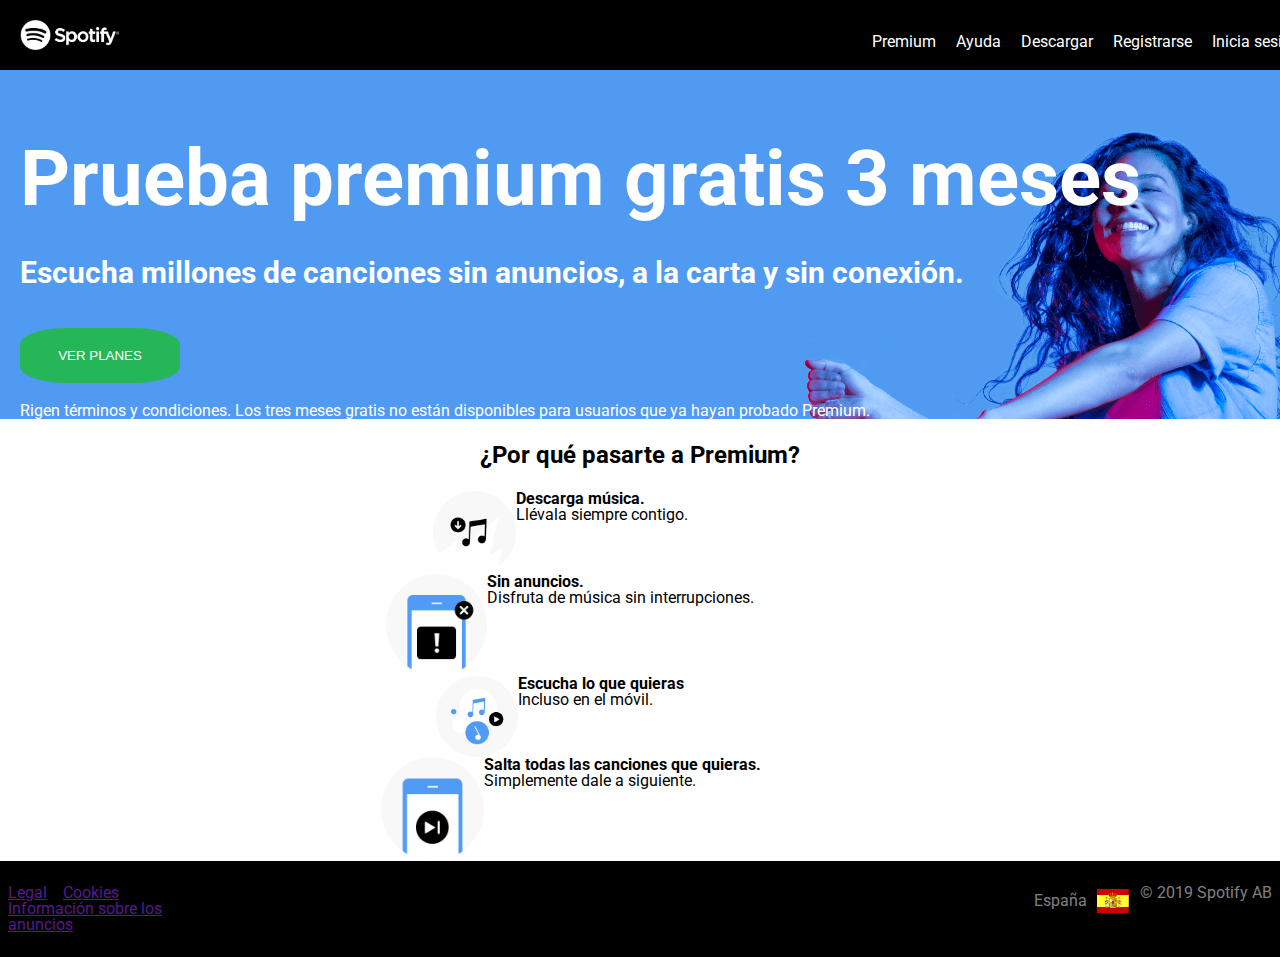
<file: index.html>
<!DOCTYPE html>
<html lang="es">
<head>
    <meta charset="UTF-8">
    <meta http-equiv="X-UA-Compatible" content="IE=edge">
    <meta name="viewport" content="width=device-width, initial-scale=1.0">
    <title>Spotify</title>
    <link rel="stylesheet" href="./reset.css">
    <link rel="stylesheet" href="style.css">
    <link rel="stylesheet" href="https://fonts.googleapis.com/css?family=Roboto" />
</head>
<body>
    <header class="black header"> 
        <img class= "logo" src="./logo.png" alt="logo de spotify">
        <img class="menu" src="./menu-icon.png" alt="menú"> 
        <nav class="nav">
            <li><a href=""></a>Premium</li>
            <li><a href=""></a>Ayuda</li>
            <li><a href=""></a>Descargar</li>
            <li><a href=""></a>Registrarse</li>
            <li><a href=""></a>Inicia sesión</li>
        </nav>     
    </header>
    <main>
        <section class="blue">
                <h1 class="title">
                    Prueba premium gratis 3 meses
                </h1>
                <p class="paragraph">
                    Escucha millones de canciones sin anuncios, a la carta y sin conexión.
                </p>
                <button class="button">VER PLANES</button>
                <p class="conditions">
                <small
                    >Rigen términos y condiciones. Los tres meses gratis no están disponibles para usuarios que ya hayan probado Premium.
                </small>
                </p>
        </section>
        <section class="section__premium">
            <h2 class="subtitle">
                ¿Por qué pasarte a Premium?
            </h2>
            <div class="benefit">
                <img class="icon" src="./benefit-1.png" alt="icono música">
                <div>
                    <h3 class="epigraph">Descarga música.</h3>
                    <p>Llévala siempre contigo.</p>
                </div>
            </div>
            <div class="benefit">
                <img class="icon" src="./benefit-2.png" alt="icono móvil">
                <div>
                    <h3 class="epigraph">Sin anuncios.</h3>
                    <p>Disfruta de música sin interrupciones.</p>
                </div>
            </div>
            <div class="benefit">
                <img class="icon" src="./benefit-3.png" alt="icono notas musicales">
                <div>
                    <h3 class="epigraph">Escucha lo que quieras</h3>
                    <p>Incluso en el móvil.</p>
                </div>
            </div>
            <div class="benefit">
                <img class="icon" src="./benefit-4.png" alt="icono play">
                <div>
                    <h3 class="epigraph">Salta todas las canciones que quieras.</h3>
                    <p>Simplemente dale a siguiente.</p>
                </div>
            </div>
        </section>
    </main>
    <footer class="black footer">
        <nav class="nav">
            <ul class="unorder__list">
                <small>
                    <li><a href="">Legal</a></li>
                </small>
                <small>
                    <li><a href="">Cookies</a></li>
                </small>
                <small>
                    <li><a href="">Información sobre los anuncios</a></li>
                </small>
            </ul>
        </nav>
        <div class="copyrigth">
            <p class="spain">
            España <img class="spain__flag" src="./es.svg" alt="bandera de españa">
            </p>
            <p>© 2019 Spotify AB</p>
        </div>
    </footer>
   
</body>
</html>
</file>
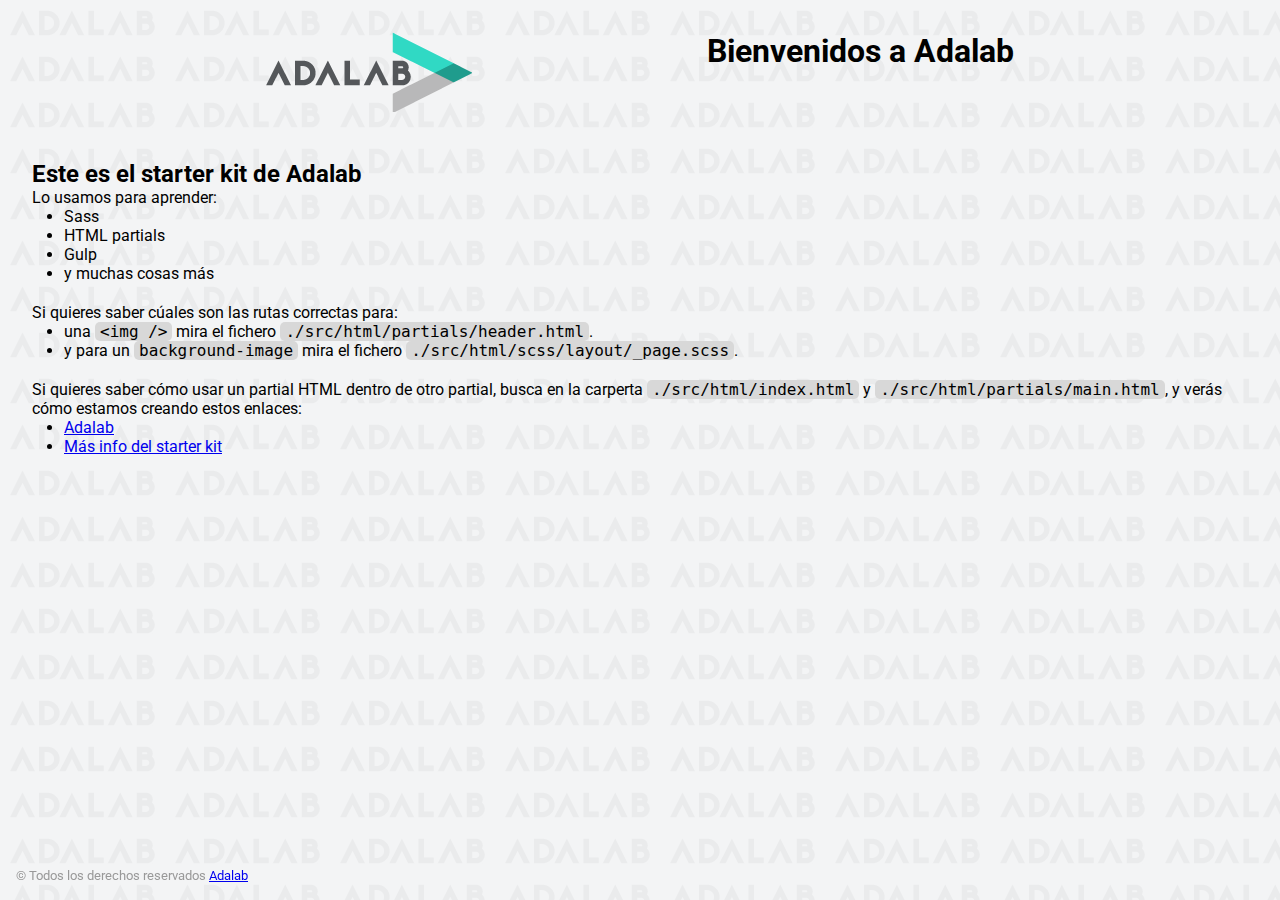
<file: docs/index.html>
<!DOCTYPE html>
<html lang="es">
  <head>
    <meta charset="UTF-8" />
    <meta name="viewport" content="width=device-width, initial-scale=1" />
    <title>Adalab Web Starter Kit</title>
    <link href="https://fonts.googleapis.com/css?family=Roboto&display=swap" rel="stylesheet" />
    <link rel="stylesheet" href="./assets/css/main.css" />
    <link rel="icon" href="./assets/images/favicon.png" />
  </head>

  <body>
    <div class="page">
      <header class="page__header">
        <img src="./assets/images/logo-adalab.png" alt="Adalab">
        <h1>Bienvenidos a Adalab</h1>
      </header>

      <main class="page__main">
        <h2>Este es el starter kit de Adalab</h2>
        <p>Lo usamos para aprender:</p>
        <ul class="main__list">
          <li>Sass</li>
          <li>HTML partials</li>
          <li>Gulp</li>
          <li>y muchas cosas más</li>
        </ul>
        <p>Si quieres saber cúales son las rutas correctas para:</p>
        <ul class="main__list">
          <li>
            una <code class="code">&lt;img /&gt;</code> mira el fichero
            <code class="code">./src/html/partials/header.html</code>.
          </li>
          <li>
            y para un <code class="code">background-image</code> mira el fichero
            <code class="code">./src/html/scss/layout/_page.scss</code>.
          </li>
        </ul>
        <p>
          Si quieres saber cómo usar un partial HTML dentro de otro partial, busca en la carperta
          <code class="code">./src/html/index.html</code> y
          <code class="code">./src/html/partials/main.html</code>, y verás cómo estamos creando estos
          enlaces:
        </p>
        <ul class="main__list">
          <li>
            <a class="link__adalab" href="https://adalab.es">Adalab</a>

          </li>
          <li>
            <a class="" href="./more-info.html">Más info del starter kit</a>

          </li>
        </ul>
      </main>

      <footer class="page__footer">
        <small>
          &copy; Todos los derechos reservados
          <a class="link__adalab" href="https://adalab.es">Adalab</a>

        </small>
      </footer>

    </div>
    <script src="./assets/js/main.js"></script>
  </body>
</html>
</file>
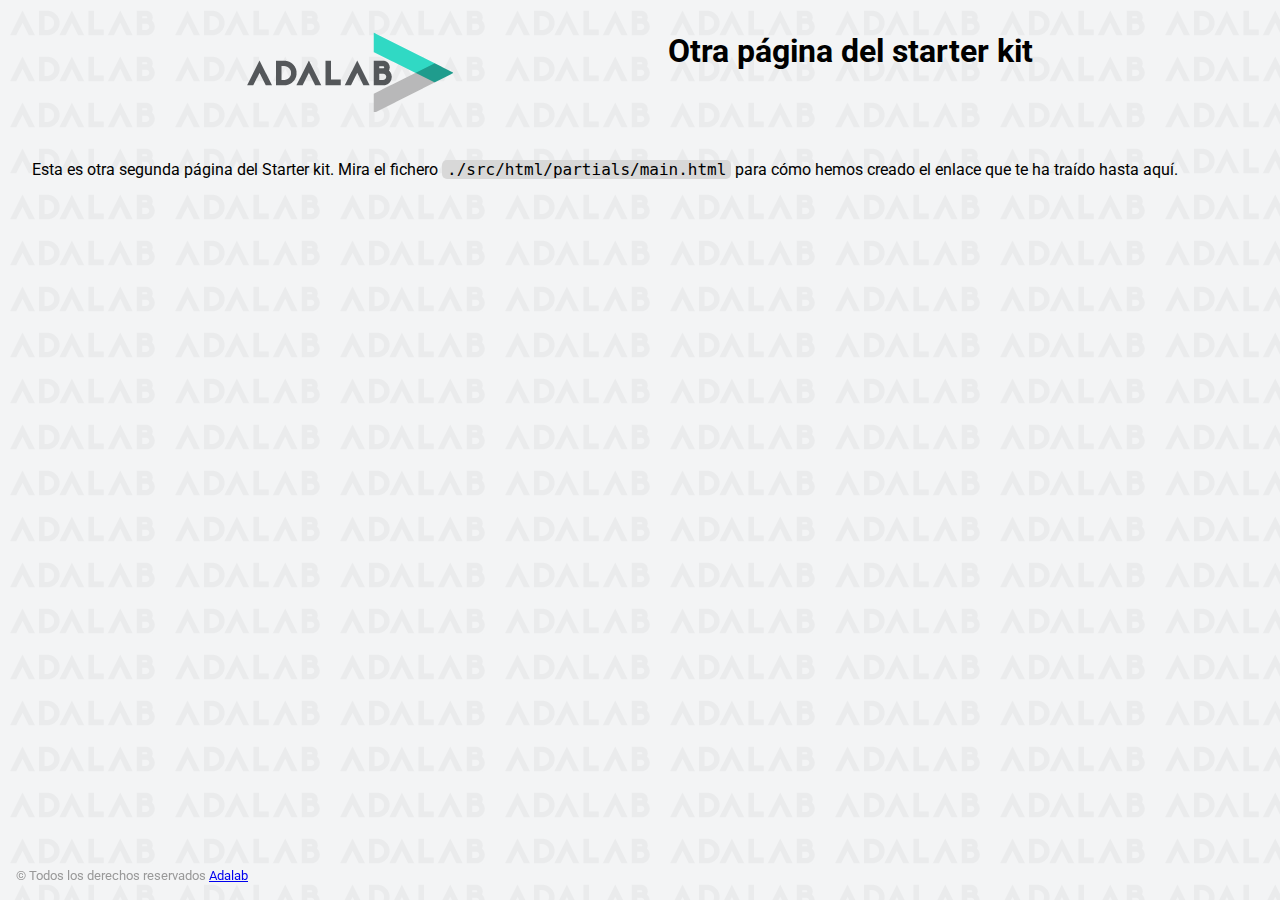
<file: docs/more-info.html>
<!DOCTYPE html>
<html lang="es">
  <head>
    <meta charset="UTF-8" />
    <meta name="viewport" content="width=device-width, initial-scale=1" />
    <title>Adalab Web Starter Kit</title>
    <link href="https://fonts.googleapis.com/css?family=Roboto&display=swap" rel="stylesheet" />
    <link rel="stylesheet" href="./assets/css/main.css" />
    <link rel="icon" href="./assets/images/favicon.png" />
  </head>

  <body>
    <div class="page">
      <header class="page__header">
        <img src="./assets/images/logo-adalab.png" alt="Adalab">
        <h1>Otra página del starter kit</h1>
      </header>

      <main>
        <p>
          Esta es otra segunda página del Starter kit. Mira el fichero
          <code class="code">./src/html/partials/main.html</code> para cómo hemos creado el enlace
          que te ha traído hasta aquí.
        </p>
      </main>
      <footer class="page__footer">
        <small>
          &copy; Todos los derechos reservados
          <a class="link__adalab" href="https://adalab.es">Adalab</a>

        </small>
      </footer>

    </div>
    <script src="./assets/js/main.js"></script>
  </body>
</html>
</file>
<file: style.css>
:root {
    font-family: "Roboto";
}

.black {
    background-color:black;
}

.header {
    width: 100%;
    display: flex;
    justify-content: space-between;
    padding: 20px;
    position: sticky;
    top: 0;
    z-index: 1;
}

.blue {
    background-color: hsl(212, 85%, 63%);
    height: 50%;
    width: 100%;
    color: white;
    padding: 70px 20px 0px 20px;
    position: relative;
}

.logo {
    width: 100px;
}

.menu {
    width: 30px;
}

.section__premium {
    display: flex;
    flex-direction: column;
    justify-content: center;
    align-items: center;
}

.benefit {
    display: flex;
}

.icon {
    width: 20%;
}

.subtitle {
    text-align: justify;
    font-size: 24px;
    padding: 24px;
    font-weight: bold;
}

.epigraph {
    font-weight: bold;
}

.footer {
    display: flex;
    justify-content: space-between;
    padding: 24px 8px;
    color: grey;
}

.nav {
    display: flex;
    align-items: flex-end;
}

.unorder__list {
    display: flex;
    flex-wrap: wrap;
    width: 50%;
    column-gap: 16px;
}

.copyrigth {
    display: flex;
    flex-wrap: wrap;
    justify-content: flex-end;
}

.spain {
    display: flex;
    align-items: center;
    column-gap: 10px;
    margin-bottom: 16px;
}

.spain__flag {
    width: 30%;
}

.title {
    font-size: 78px;
    font-weight: bold;
}

.dancer {
    position:absolute;
    right: 0;
    bottom: 0;
    top: 10px;
}

.paragraph {
    font-size: 30px;
    font-weight: bold;
    padding: 40px 0px;
}

.button {
    border-radius: 30%;
    background-color: hsl(141, 66%, 43%);
    color: white;
    padding: 20px 10px 20px 10px;
    width: 160px;
    border-style: none;
}

.conditions {
    padding-top: 20px;
}

.nav {
    display: none;
}

@media (min-width: 480px) {
    .blue {
        background-image: url(./premium_dancer.png);
        background-repeat: no-repeat;
        background-position-x: right;
        background-position-y: 50px;
    }

    .nav {
        display: flex;
        color: white;
        list-style-type: none;
        gap: 20px;
    }

    .menu {
        display: none;
    }

}
</file>
<file: docs/assets/css/main.css>
*{box-sizing:border-box;margin:0;padding:0}.code{font-size:16px;background:#d8d8d8;padding:0 5px;border-radius:5px}.link__adalab:hover{background-color:#099d8d;color:#fff}.link__github:hover{background-color:#CCC;color:#000}body{padding:2rem;height:100vh;background-image:url("../images/bg-adalab.png");background-color:#f3f4f5;font-family:"Roboto",sans-serif}.page__header{display:flex;justify-content:space-evenly;margin-bottom:3rem}.page__footer{position:fixed;left:0;bottom:0;width:100vw;padding:1rem;color:#999}.main__list{padding-left:2rem;padding-bottom:20px}
</file>
